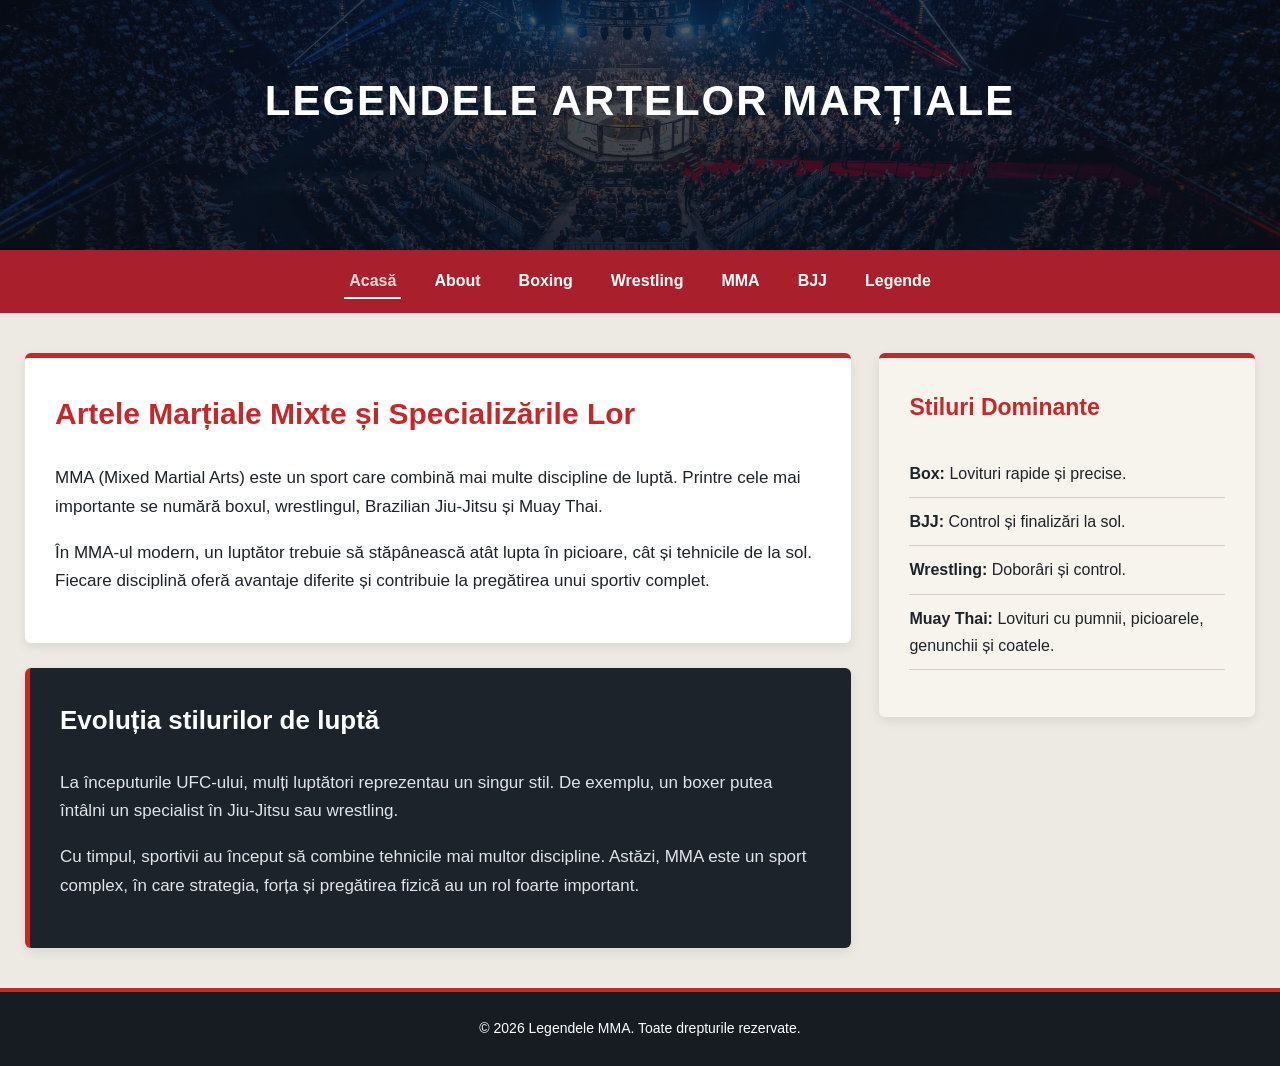
<file: index.html>
<!DOCTYPE html>
<html lang="ro">
<head>
    <meta charset="UTF-8">
    <meta http-equiv="refresh" content="0; url=Main_Page/Home.html">
    <title>Legendele Artelor Marțiale</title>
</head>
<body>
    <p>
        <a href="Main_Page/Home.html">Deschide site-ul</a>
    </p>
</body>
</html>
</file>
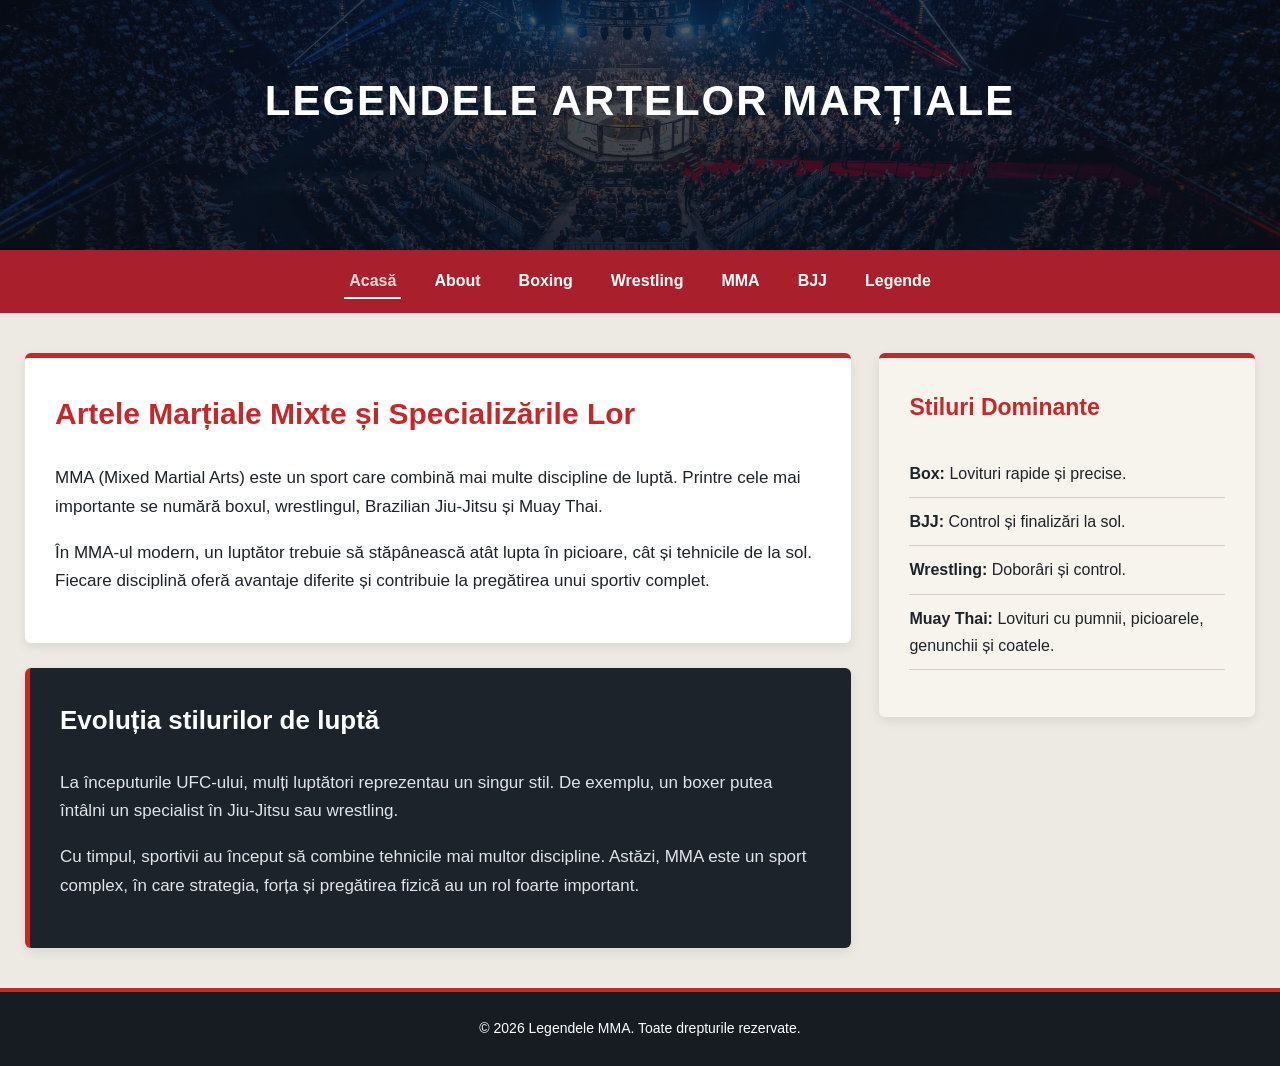
<file: Main_Page/Home.html>
<!DOCTYPE html>
<html lang="ro">
<head>
    <meta charset="UTF-8">
    <meta name="viewport" content="width=device-width, initial-scale=1.0">
    <title>Legendele Artelor Marțiale</title>
    <link rel="icon" href="../image/logo.png" type="image/png">
    <link rel="stylesheet" href="style.css">
</head>
<body>

    <header>
        <h1>Legendele Artelor Marțiale</h1>
    </header>

    <nav class="navbar">
        <ul class="nav-list">
            <li><a href="Home.html" class="active">Acasă</a></li>
            <li><a href="../Pages/About.html">About</a></li>
            <li><a href="../Pages/Box.html">Boxing</a></li>
            <li><a href="../Pages/Wrestling.html">Wrestling</a></li>
            <li><a href="../Pages/Mma.html">MMA</a></li>
            <li><a href="../Pages/Bjj.html">BJJ</a></li>
            <li><a href="../Pages/Legend's.html">Legende</a></li>
        </ul>
    </nav>

    <div class="layout-container">
        <main>
            <section>
                <h2>Artele Marțiale Mixte și Specializările Lor</h2>

                <p>
                    MMA (Mixed Martial Arts) este un sport care
                    combină mai multe discipline de luptă.
                    Printre cele mai importante se numără boxul,
                    wrestlingul, Brazilian Jiu-Jitsu și Muay Thai.
                </p>

                <p>
                    În MMA-ul modern, un luptător trebuie să
                    stăpânească atât lupta în picioare, cât și
                    tehnicile de la sol. Fiecare disciplină oferă
                    avantaje diferite și contribuie la pregătirea
                    unui sportiv complet.
                </p>
            </section>

            <article>
                <h3>Evoluția stilurilor de luptă</h3>

                <p>
                    La începuturile UFC-ului, mulți luptători
                    reprezentau un singur stil. De exemplu,
                    un boxer putea întâlni un specialist în
                    Jiu-Jitsu sau wrestling.
                </p>

                <p>
                    Cu timpul, sportivii au început să combine
                    tehnicile mai multor discipline.
                    Astăzi, MMA este un sport complex, în care
                    strategia, forța și pregătirea fizică
                    au un rol foarte important.
                </p>
            </article>
        </main>

        <aside>
            <h3>Stiluri Dominante</h3>
            <ul>
                <li><strong>Box:</strong> Lovituri rapide și precise.</li>
                <li><strong>BJJ:</strong> Control și finalizări la sol.</li>
                <li><strong>Wrestling:</strong> Doborâri și control.</li>
                <li><strong>Muay Thai:</strong> Lovituri cu pumnii, picioarele, genunchii și coatele.</li>
            </ul>
        </aside>
    </div>

    <footer>
        <p>&copy; 2026 Legendele MMA. Toate drepturile rezervate.</p>
    </footer>

</body>
</html>
</file>
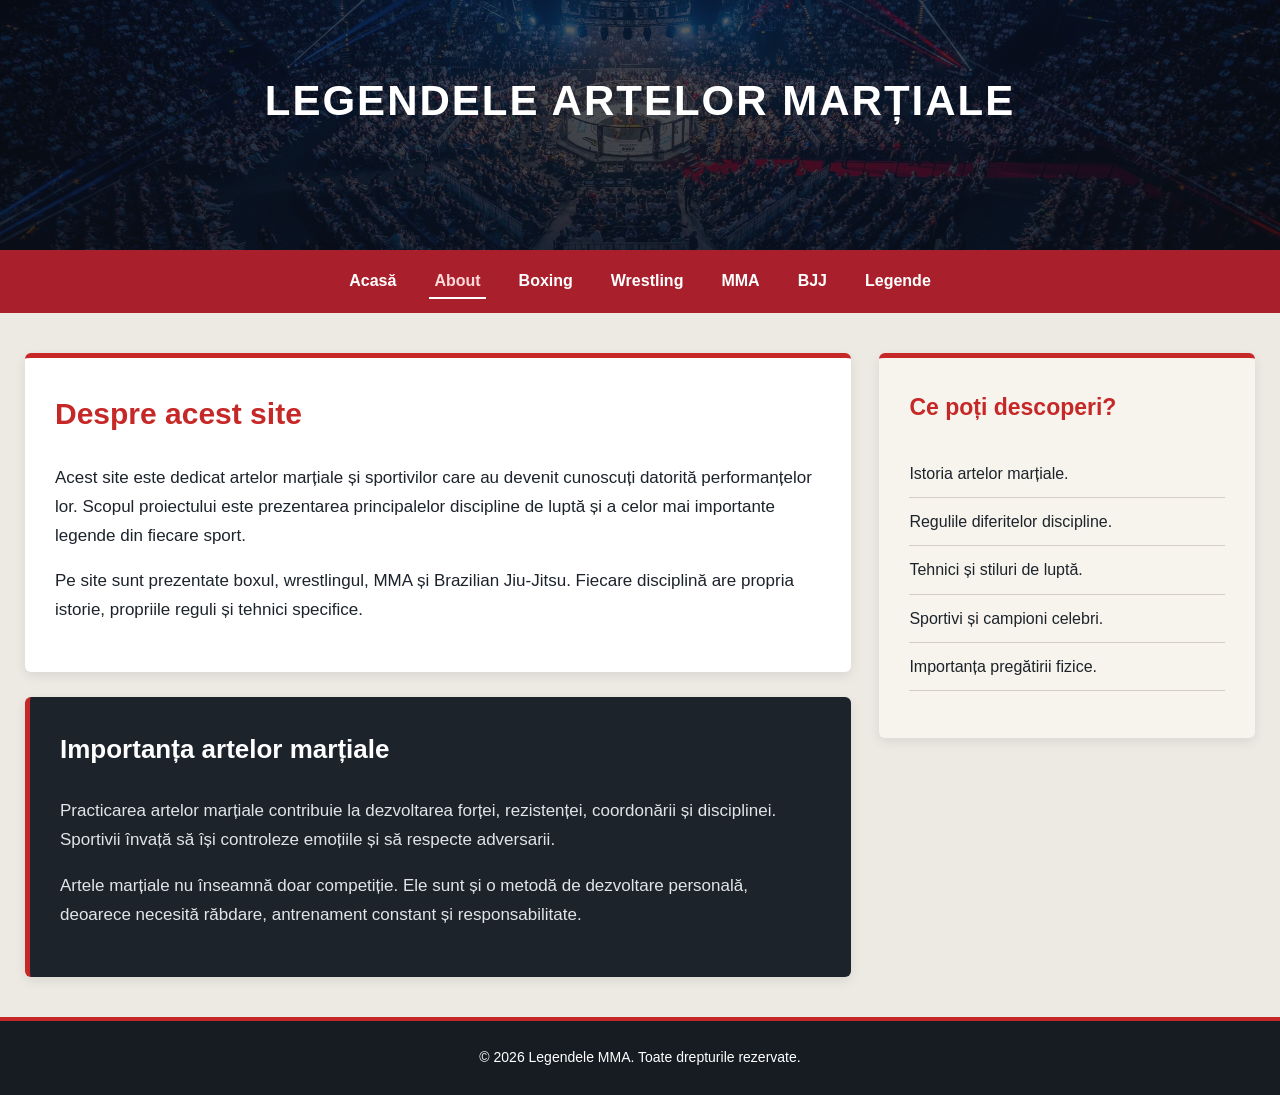
<file: Pages/About.html>
<!DOCTYPE html>
<html lang="ro">
<head>
    <meta charset="UTF-8">
    <meta name="viewport" content="width=device-width, initial-scale=1.0">
    <title>About - Legendele MMA</title>
    <link rel="icon" href="../image/logo.png" type="image/png">
    <link rel="stylesheet" href="../Main_Page/style.css">
</head>
<body>

    <header>
        <h1>Legendele Artelor Marțiale</h1>
    </header>

    <nav class="navbar">
        <ul class="nav-list">
            <li><a href="../Main_Page/Home.html">Acasă</a></li>
            <li><a href="About.html" class="active">About</a></li>
            <li><a href="Box.html">Boxing</a></li>
            <li><a href="Wrestling.html">Wrestling</a></li>
            <li><a href="Mma.html">MMA</a></li>
            <li><a href="Bjj.html">BJJ</a></li>
            <li><a href="Legend's.html">Legende</a></li>
        </ul>
    </nav>

    <div class="layout-container">
        <main>
            <section>
                <h2>Despre acest site</h2>

                <p>
                    Acest site este dedicat artelor marțiale și
                    sportivilor care au devenit cunoscuți datorită
                    performanțelor lor. Scopul proiectului este
                    prezentarea principalelor discipline de luptă
                    și a celor mai importante legende din fiecare sport.
                </p>

                <p>
                    Pe site sunt prezentate boxul, wrestlingul,
                    MMA și Brazilian Jiu-Jitsu. Fiecare disciplină
                    are propria istorie, propriile reguli și
                    tehnici specifice.
                </p>
            </section>

            <article>
                <h3>Importanța artelor marțiale</h3>

                <p>
                    Practicarea artelor marțiale contribuie
                    la dezvoltarea forței, rezistenței,
                    coordonării și disciplinei.
                    Sportivii învață să își controleze
                    emoțiile și să respecte adversarii.
                </p>

                <p>
                    Artele marțiale nu înseamnă doar competiție.
                    Ele sunt și o metodă de dezvoltare personală,
                    deoarece necesită răbdare, antrenament
                    constant și responsabilitate.
                </p>
            </article>
        </main>

        <aside>
            <h3>Ce poți descoperi?</h3>
            <ul>
                <li>Istoria artelor marțiale.</li>
                <li>Regulile diferitelor discipline.</li>
                <li>Tehnici și stiluri de luptă.</li>
                <li>Sportivi și campioni celebri.</li>
                <li>Importanța pregătirii fizice.</li>
            </ul>
        </aside>
    </div>

    <footer>
        <p>&copy; 2026 Legendele MMA. Toate drepturile rezervate.</p>
    </footer>

</body>
</html>
</file>
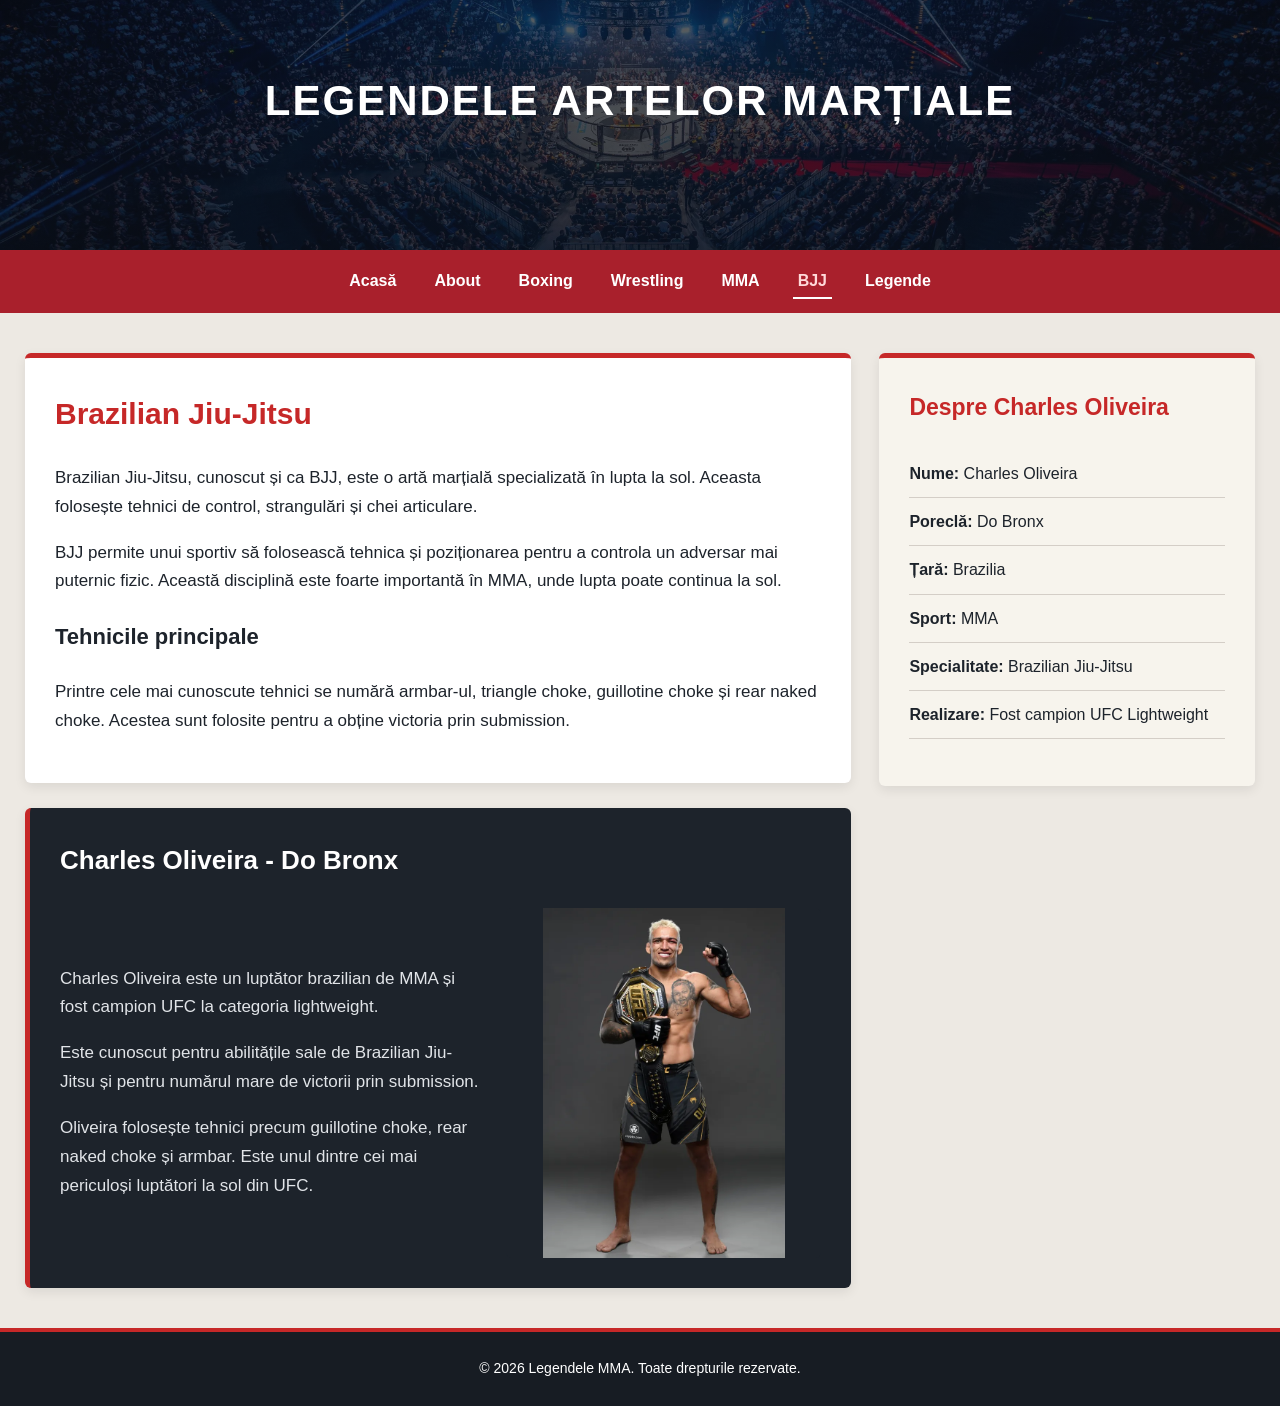
<file: Pages/Bjj.html>
<!DOCTYPE html>
<html lang="ro">
<head>
    <meta charset="UTF-8">
    <meta name="viewport" content="width=device-width, initial-scale=1.0">
    <title>BJJ - Legendele MMA</title>
    <link rel="icon" href="../image/logo.png" type="image/png">
    <link rel="stylesheet" href="../Main_Page/style.css">
</head>
<body>

    <header>
        <h1>Legendele Artelor Marțiale</h1>
    </header>

    <nav class="navbar">
        <ul class="nav-list">
            <li><a href="../Main_Page/Home.html">Acasă</a></li>
            <li><a href="About.html">About</a></li>
            <li><a href="Box.html">Boxing</a></li>
            <li><a href="Wrestling.html">Wrestling</a></li>
            <li><a href="Mma.html">MMA</a></li>
            <li><a href="Bjj.html" class="active">BJJ</a></li>
            <li><a href="Legend's.html">Legende</a></li>
        </ul>
    </nav>

    <div class="layout-container">
        <main>
            <section>
                <h2>Brazilian Jiu-Jitsu</h2>

                <p>
                    Brazilian Jiu-Jitsu, cunoscut și ca BJJ,
                    este o artă marțială specializată în
                    lupta la sol. Aceasta folosește tehnici
                    de control, strangulări și chei articulare.
                </p>

                <p>
                    BJJ permite unui sportiv să folosească
                    tehnica și poziționarea pentru a controla
                    un adversar mai puternic fizic.
                    Această disciplină este foarte importantă
                    în MMA, unde lupta poate continua la sol.
                </p>

                <h3>Tehnicile principale</h3>

                <p>
                    Printre cele mai cunoscute tehnici
                    se numără armbar-ul, triangle choke,
                    guillotine choke și rear naked choke.
                    Acestea sunt folosite pentru a obține
                    victoria prin submission.
                </p>
            </section>

            
<article>
    <h3>Charles Oliveira - Do Bronx</h3>

    <div class="fighter-row">

        <div class="fighter-text">
            <p>
                Charles Oliveira este un luptător brazilian
                de MMA și fost campion UFC la categoria
                lightweight.
            </p>

            <p>
                Este cunoscut pentru abilitățile sale
                de Brazilian Jiu-Jitsu și pentru numărul
                mare de victorii prin submission.
            </p>

            <p>
                Oliveira folosește tehnici precum
                guillotine choke, rear naked choke
                și armbar. Este unul dintre cei mai
                periculoși luptători la sol din UFC.
            </p>
        </div>

        <img src="../image/charles-oliveira.jpg"
             alt="Charles Oliveira"
             class="fighter-photo">

    </div>
</article>

        </main>

        <aside>
            <h3>Despre Charles Oliveira</h3>
            <ul>
                <li><strong>Nume:</strong> Charles Oliveira</li>
                <li><strong>Poreclă:</strong> Do Bronx</li>
                <li><strong>Țară:</strong> Brazilia</li>
                <li><strong>Sport:</strong> MMA</li>
                <li><strong>Specialitate:</strong> Brazilian Jiu-Jitsu</li>
                <li><strong>Realizare:</strong> Fost campion UFC Lightweight</li>
            </ul>
        </aside>
    </div>

    <footer>
        <p>&copy; 2026 Legendele MMA. Toate drepturile rezervate.</p>
    </footer>

</body>
</html>
</file>
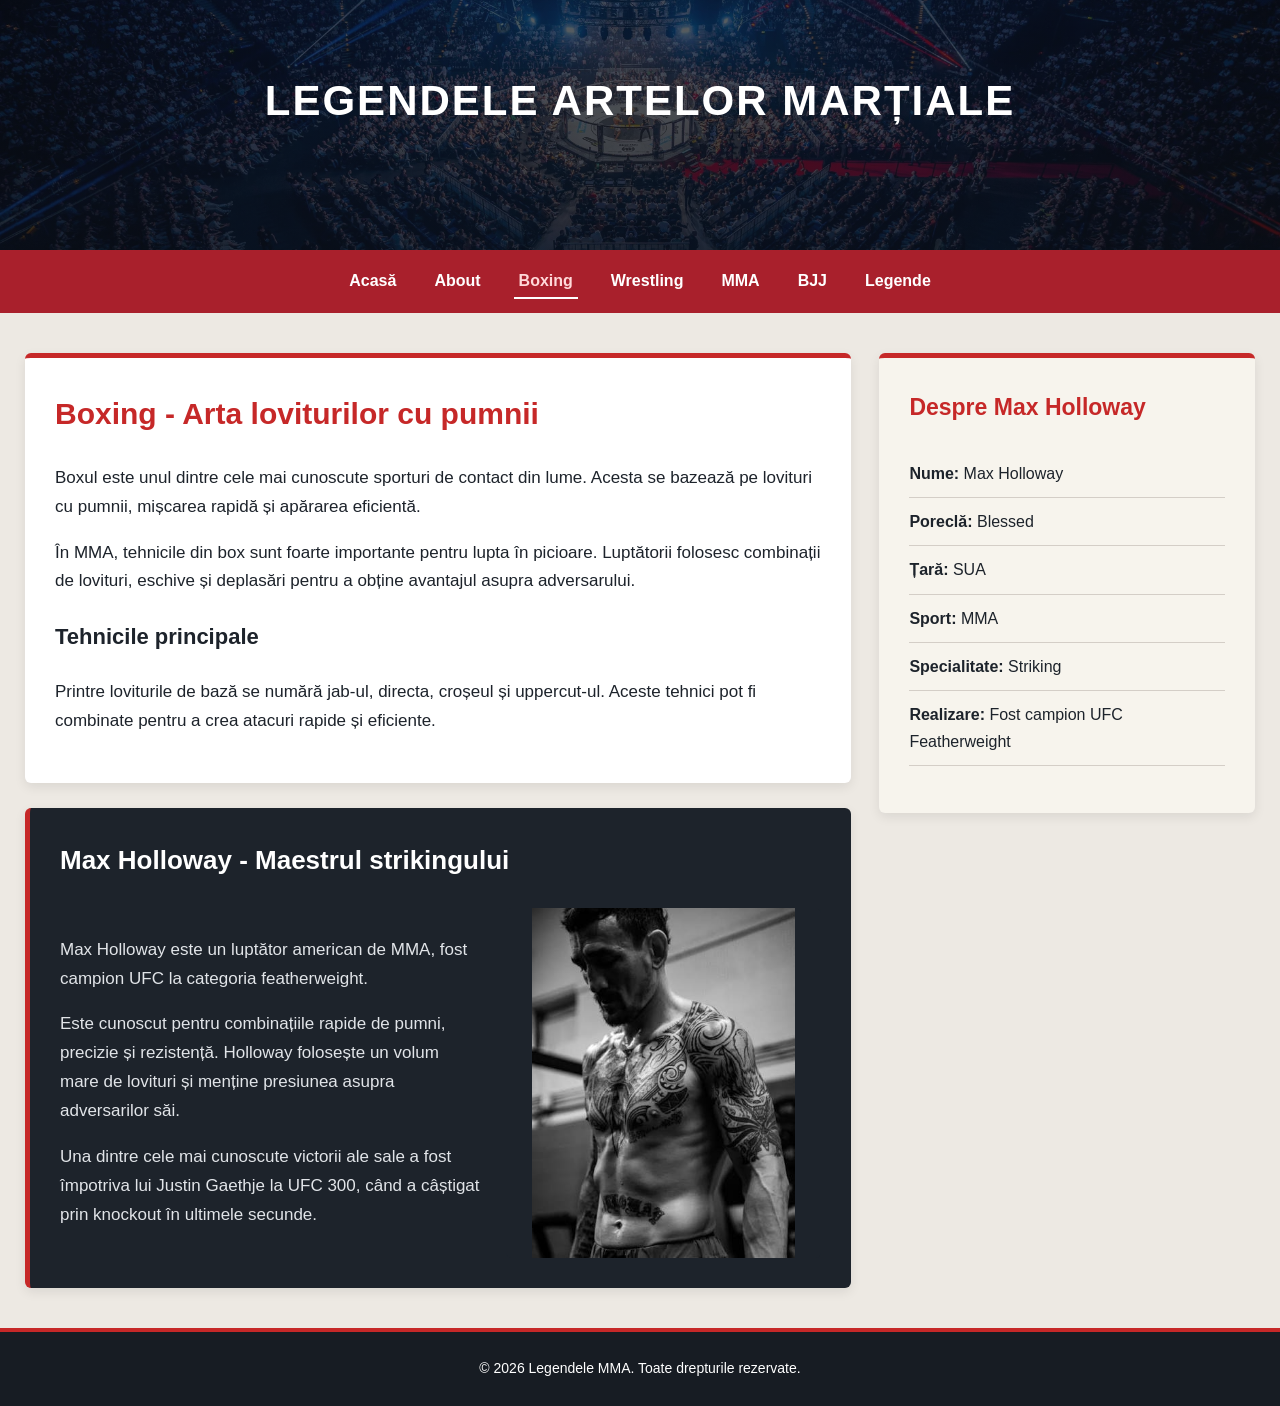
<file: Pages/Box.html>
<!DOCTYPE html>
<html lang="ro">
<head>
    <meta charset="UTF-8">
    <meta name="viewport" content="width=device-width, initial-scale=1.0">
    <title>Boxing - Legendele MMA</title>
    <link rel="icon" href="../image/logo.png" type="image/png">
    <link rel="stylesheet" href="../Main_Page/style.css">
</head>
<body>

    <header>
        <h1>Legendele Artelor Marțiale</h1>
    </header>

    <nav class="navbar">
        <ul class="nav-list">
            <li><a href="../Main_Page/Home.html">Acasă</a></li>
            <li><a href="About.html">About</a></li>
            <li><a href="Box.html" class="active">Boxing</a></li>
            <li><a href="Wrestling.html">Wrestling</a></li>
            <li><a href="Mma.html">MMA</a></li>
            <li><a href="Bjj.html">BJJ</a></li>
            <li><a href="Legend's.html">Legende</a></li>
        </ul>
    </nav>

    <div class="layout-container">
        <main>
            <section>
                <h2>Boxing - Arta loviturilor cu pumnii</h2>

                <p>
                    Boxul este unul dintre cele mai cunoscute
                    sporturi de contact din lume.
                    Acesta se bazează pe lovituri cu pumnii,
                    mișcarea rapidă și apărarea eficientă.
                </p>

                <p>
                    În MMA, tehnicile din box sunt foarte
                    importante pentru lupta în picioare.
                    Luptătorii folosesc combinații de lovituri,
                    eschive și deplasări pentru a obține
                    avantajul asupra adversarului.
                </p>

                <h3>Tehnicile principale</h3>

                <p>
                    Printre loviturile de bază se numără
                    jab-ul, directa, croșeul și uppercut-ul.
                    Aceste tehnici pot fi combinate pentru
                    a crea atacuri rapide și eficiente.
                </p>
            </section>

            
<article>
    <h3>Max Holloway - Maestrul strikingului</h3>

    <div class="fighter-row">

        <div class="fighter-text">
            <p>
                Max Holloway este un luptător american
                de MMA, fost campion UFC la categoria
                featherweight.
            </p>

            <p>
                Este cunoscut pentru combinațiile rapide
                de pumni, precizie și rezistență.
                Holloway folosește un volum mare de
                lovituri și menține presiunea asupra
                adversarilor săi.
            </p>

            <p>
                Una dintre cele mai cunoscute victorii
                ale sale a fost împotriva lui Justin
                Gaethje la UFC 300, când a câștigat
                prin knockout în ultimele secunde.
            </p>
        </div>

        <img src="../image/max-holloway.jpg"
             alt="Max Holloway"
             class="fighter-photo">

    </div>
</article>

        </main>

        <aside>
            <h3>Despre Max Holloway</h3>
            <ul>
                <li><strong>Nume:</strong> Max Holloway</li>
                <li><strong>Poreclă:</strong> Blessed</li>
                <li><strong>Țară:</strong> SUA</li>
                <li><strong>Sport:</strong> MMA</li>
                <li><strong>Specialitate:</strong> Striking</li>
                <li><strong>Realizare:</strong> Fost campion UFC Featherweight</li>
            </ul>
        </aside>
    </div>

    <footer>
        <p>&copy; 2026 Legendele MMA. Toate drepturile rezervate.</p>
    </footer>

</body>
</html>
</file>
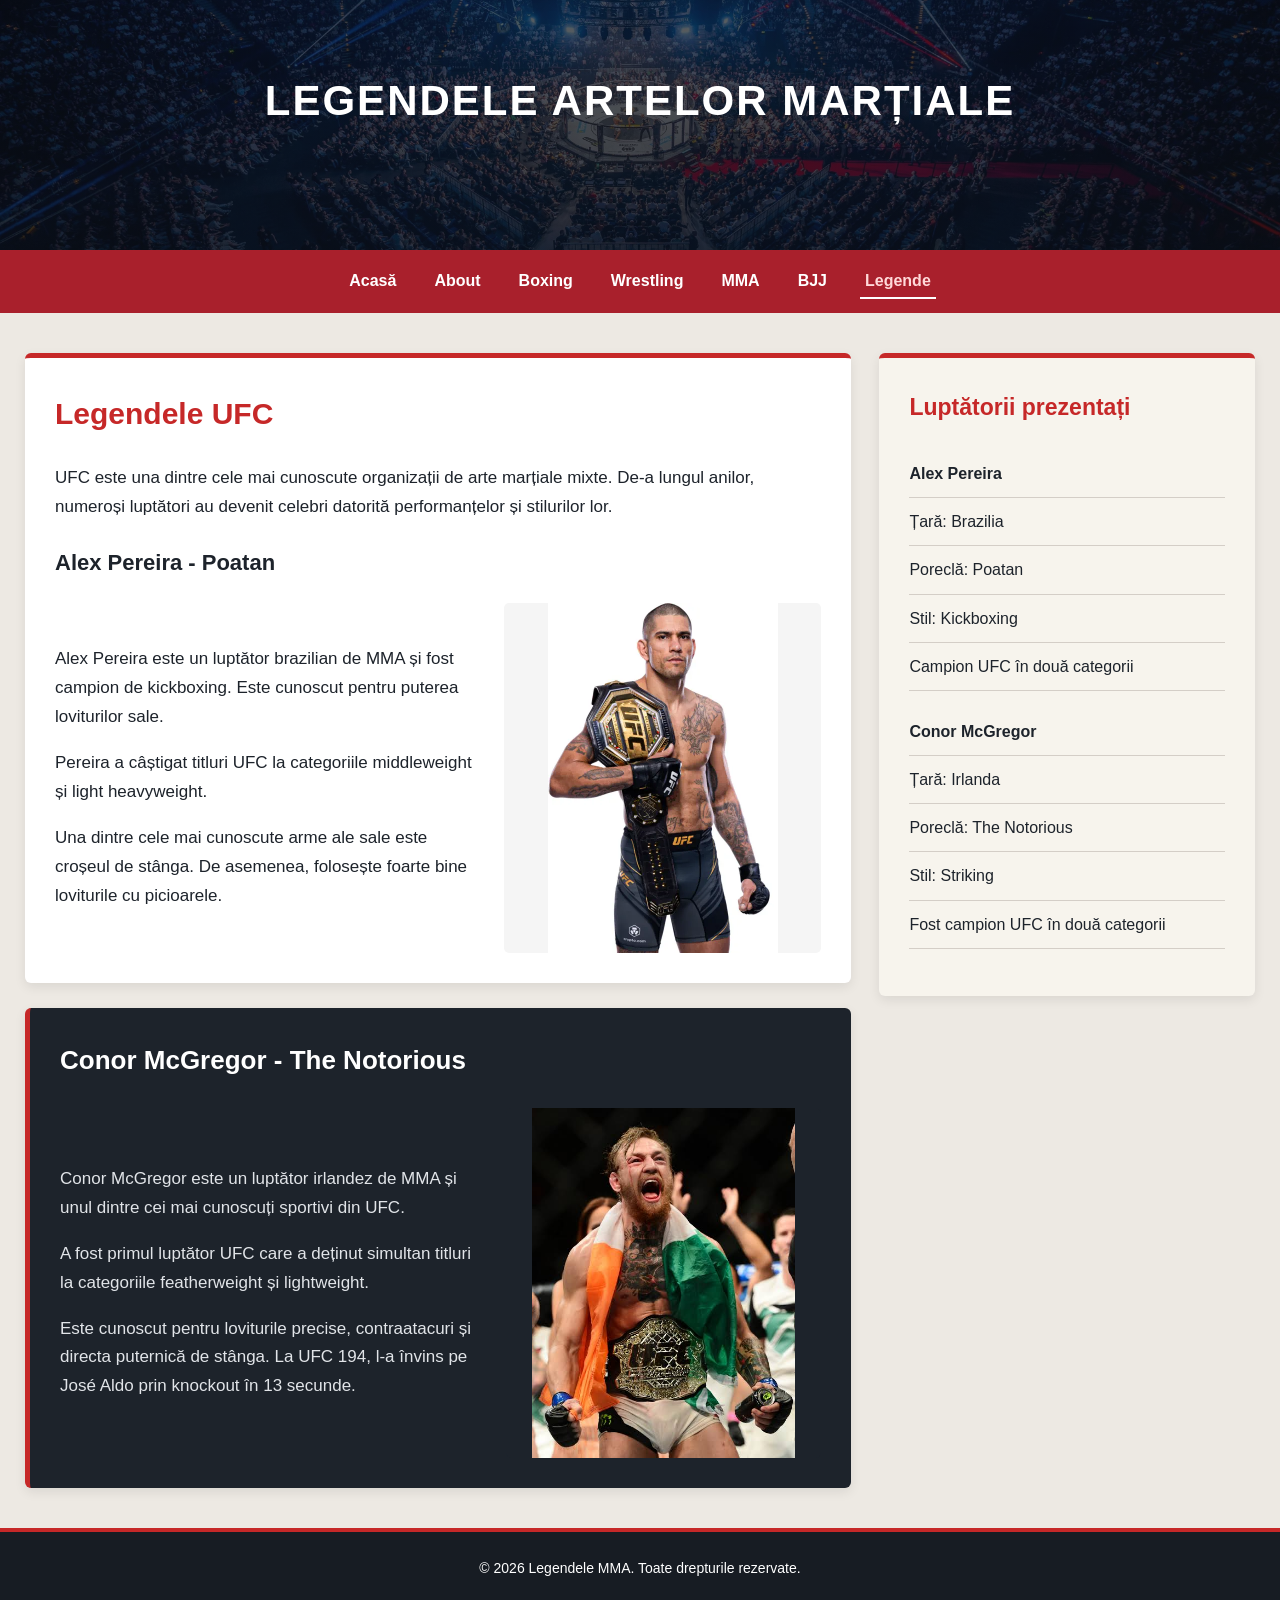
<file: Pages/Legend's.html>
<!DOCTYPE html>
<html lang="ro">
<head>
    <meta charset="UTF-8">
    <meta name="viewport" content="width=device-width, initial-scale=1.0">
    <title>Legendele UFC</title>
    <link rel="icon" href="../image/logo.png" type="image/png">
    <link rel="stylesheet" href="../Main_Page/style.css">
</head>
<body>

    <header>
        <h1>Legendele Artelor Marțiale</h1>
    </header>

    <nav class="navbar">
        <ul class="nav-list">
            <li><a href="../Main_Page/Home.html">Acasă</a></li>
            <li><a href="About.html">About</a></li>
            <li><a href="Box.html">Boxing</a></li>
            <li><a href="Wrestling.html">Wrestling</a></li>
            <li><a href="Mma.html">MMA</a></li>
            <li><a href="Bjj.html">BJJ</a></li>
            <li><a href="Legend's.html" class="active">Legende</a></li>
        </ul>
    </nav>

    <div class="layout-container">
        
<main>

    <section>
        <h2>Legendele UFC</h2>

        <p>
            UFC este una dintre cele mai cunoscute
            organizații de arte marțiale mixte.
            De-a lungul anilor, numeroși luptători
            au devenit celebri datorită performanțelor
            și stilurilor lor.
        </p>

        <h3>Alex Pereira - Poatan</h3>

        <div class="fighter-row">

            <div class="fighter-text">
                <p>
                    Alex Pereira este un luptător brazilian
                    de MMA și fost campion de kickboxing.
                    Este cunoscut pentru puterea
                    loviturilor sale.
                </p>

                <p>
                    Pereira a câștigat titluri UFC
                    la categoriile middleweight și
                    light heavyweight.
                </p>

                <p>
                    Una dintre cele mai cunoscute arme
                    ale sale este croșeul de stânga.
                    De asemenea, folosește foarte bine
                    loviturile cu picioarele.
                </p>
            </div>

            <img src="../image/alex-pereira.jpg"
                 alt="Alex Pereira"
                 class="fighter-photo">

        </div>
    </section>

    <article>
        <h3>Conor McGregor - The Notorious</h3>

        <div class="fighter-row">

            <div class="fighter-text">
                <p>
                    Conor McGregor este un luptător
                    irlandez de MMA și unul dintre cei
                    mai cunoscuți sportivi din UFC.
                </p>

                <p>
                    A fost primul luptător UFC care
                    a deținut simultan titluri la
                    categoriile featherweight
                    și lightweight.
                </p>

                <p>
                    Este cunoscut pentru loviturile
                    precise, contraatacuri și
                    directa puternică de stânga.
                    La UFC 194, l-a învins pe José
                    Aldo prin knockout în 13 secunde.
                </p>
            </div>

            <img src="../image/conor-mcgregor.jpg"
                 alt="Conor McGregor"
                 class="fighter-photo">

        </div>
    </article>

</main>


        <aside>
            <h3>Luptătorii prezentați</h3>

            <ul>
                <li><strong>Alex Pereira</strong></li>
                <li>Țară: Brazilia</li>
                <li>Poreclă: Poatan</li>
                <li>Stil: Kickboxing</li>
                <li>Campion UFC în două categorii</li>
            </ul>

            <ul>
                <li><strong>Conor McGregor</strong></li>
                <li>Țară: Irlanda</li>
                <li>Poreclă: The Notorious</li>
                <li>Stil: Striking</li>
                <li>Fost campion UFC în două categorii</li>
            </ul>
        </aside>
    </div>

    <footer>
        <p>&copy; 2026 Legendele MMA. Toate drepturile rezervate.</p>
    </footer>

</body>
</html>
</file>
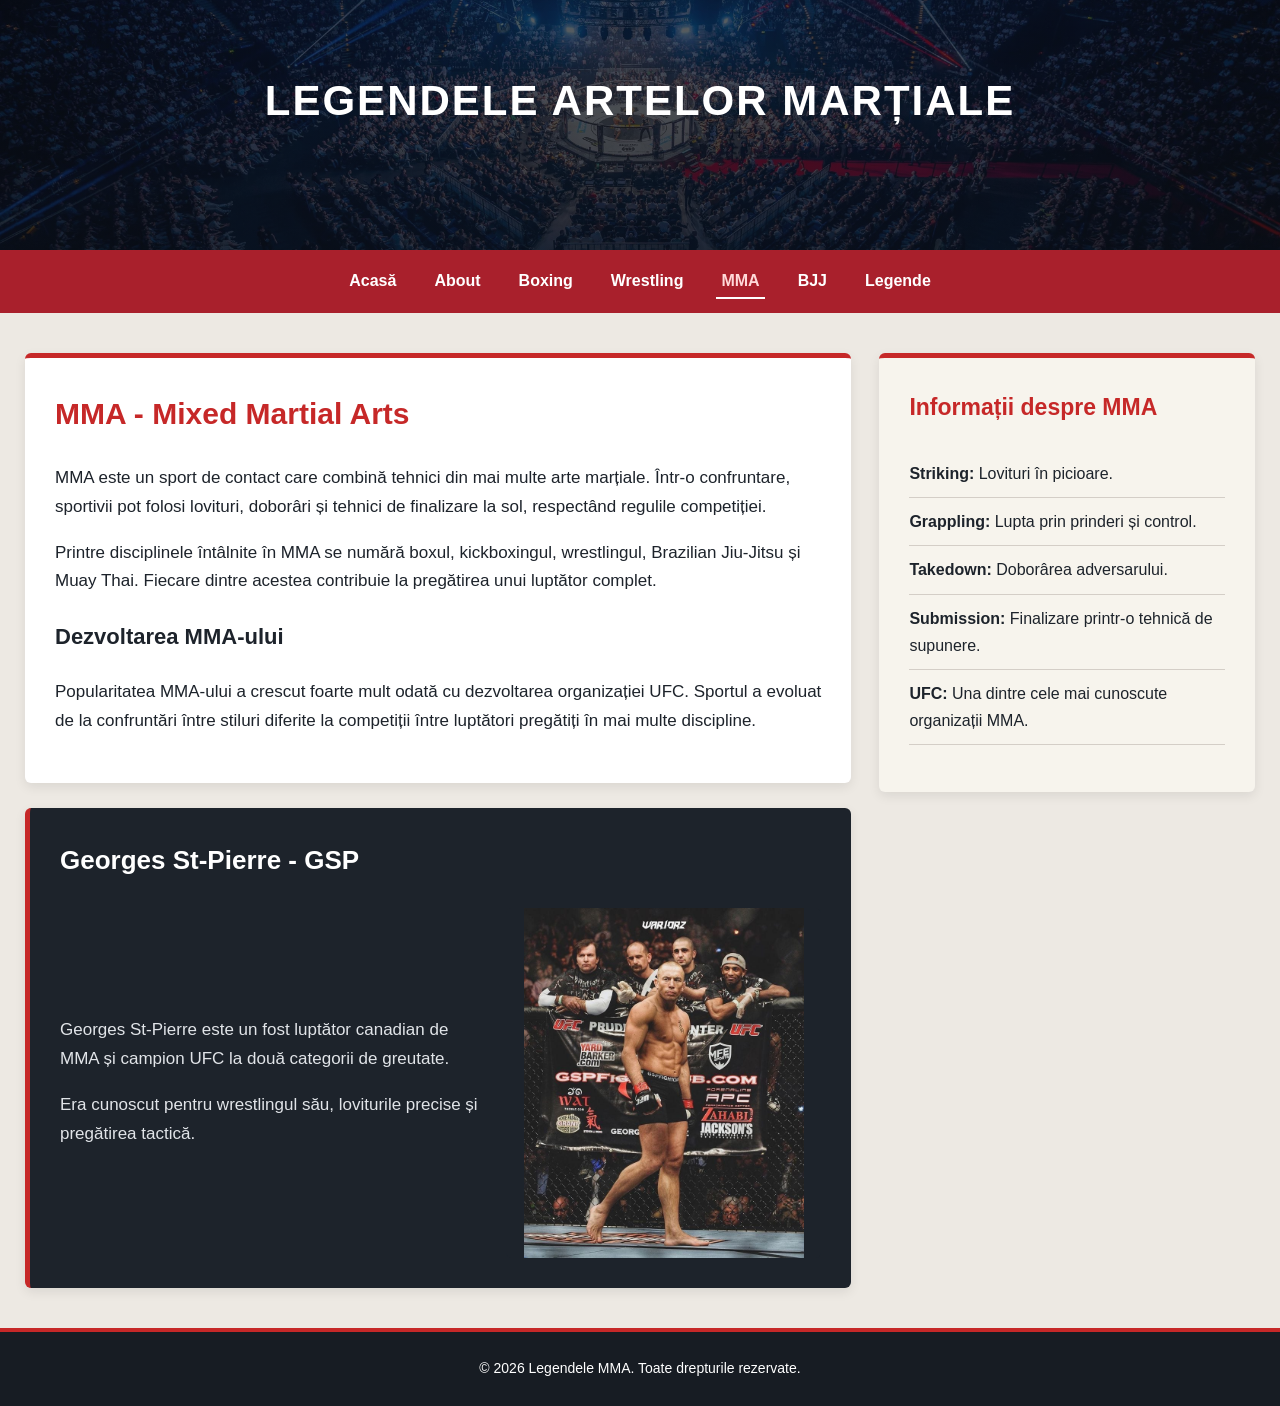
<file: Pages/Mma.html>
<!DOCTYPE html>
<html lang="ro">
<head>
    <meta charset="UTF-8">
    <meta name="viewport" content="width=device-width, initial-scale=1.0">
    <title>MMA - Legendele Artelor Marțiale</title>
    <link rel="icon" href="../image/logo.png" type="image/png">
    <link rel="stylesheet" href="../Main_Page/style.css">
</head>
<body>

    <header>
        <h1>Legendele Artelor Marțiale</h1>
    </header>

    <nav class="navbar">
        <ul class="nav-list">
            <li><a href="../Main_Page/Home.html">Acasă</a></li>
            <li><a href="About.html">About</a></li>
            <li><a href="Box.html">Boxing</a></li>
            <li><a href="Wrestling.html">Wrestling</a></li>
            <li><a href="Mma.html" class="active">MMA</a></li>
            <li><a href="Bjj.html">BJJ</a></li>
            <li><a href="Legend's.html">Legende</a></li>
        </ul>
    </nav>

    <div class="layout-container">
        <main>
            <section>
                <h2>MMA - Mixed Martial Arts</h2>

                <p>
                    MMA este un sport de contact care combină
                    tehnici din mai multe arte marțiale.
                    Într-o confruntare, sportivii pot folosi
                    lovituri, doborâri și tehnici de finalizare
                    la sol, respectând regulile competiției.
                </p>

                <p>
                    Printre disciplinele întâlnite în MMA
                    se numără boxul, kickboxingul, wrestlingul,
                    Brazilian Jiu-Jitsu și Muay Thai.
                    Fiecare dintre acestea contribuie
                    la pregătirea unui luptător complet.
                </p>

                <h3>Dezvoltarea MMA-ului</h3>

                <p>
                    Popularitatea MMA-ului a crescut foarte
                    mult odată cu dezvoltarea organizației UFC.
                    Sportul a evoluat de la confruntări între
                    stiluri diferite la competiții între
                    luptători pregătiți în mai multe discipline.
                </p> 
            </section>

            <article>
    <h3>Georges St-Pierre - GSP</h3>

    <div class="fighter-row">
        <div class="fighter-text">
            <p>
                Georges St-Pierre este un fost luptător
                canadian de MMA și campion UFC la două
                categorii de greutate.
            </p>

            <p>
                Era cunoscut pentru wrestlingul său,
                loviturile precise și pregătirea tactică.
            </p>
        </div>

        <img src="../image/georges-st-pierre.jpg"
             alt="Georges St-Pierre"
             class="fighter-photo">
    </div>
</article>
        </main>

        <aside>
            <h3>Informații despre MMA</h3>
            <ul>
                <li><strong>Striking:</strong> Lovituri în picioare.</li>
                <li><strong>Grappling:</strong> Lupta prin prinderi și control.</li>
                <li><strong>Takedown:</strong> Doborârea adversarului.</li>
                <li><strong>Submission:</strong> Finalizare printr-o tehnică de supunere.</li>
                <li><strong>UFC:</strong> Una dintre cele mai cunoscute organizații MMA.</li>
            </ul>
        </aside>
    </div>

    <footer>
        <p>&copy; 2026 Legendele MMA. Toate drepturile rezervate.</p>
    </footer>

</body>
</html>
</file>
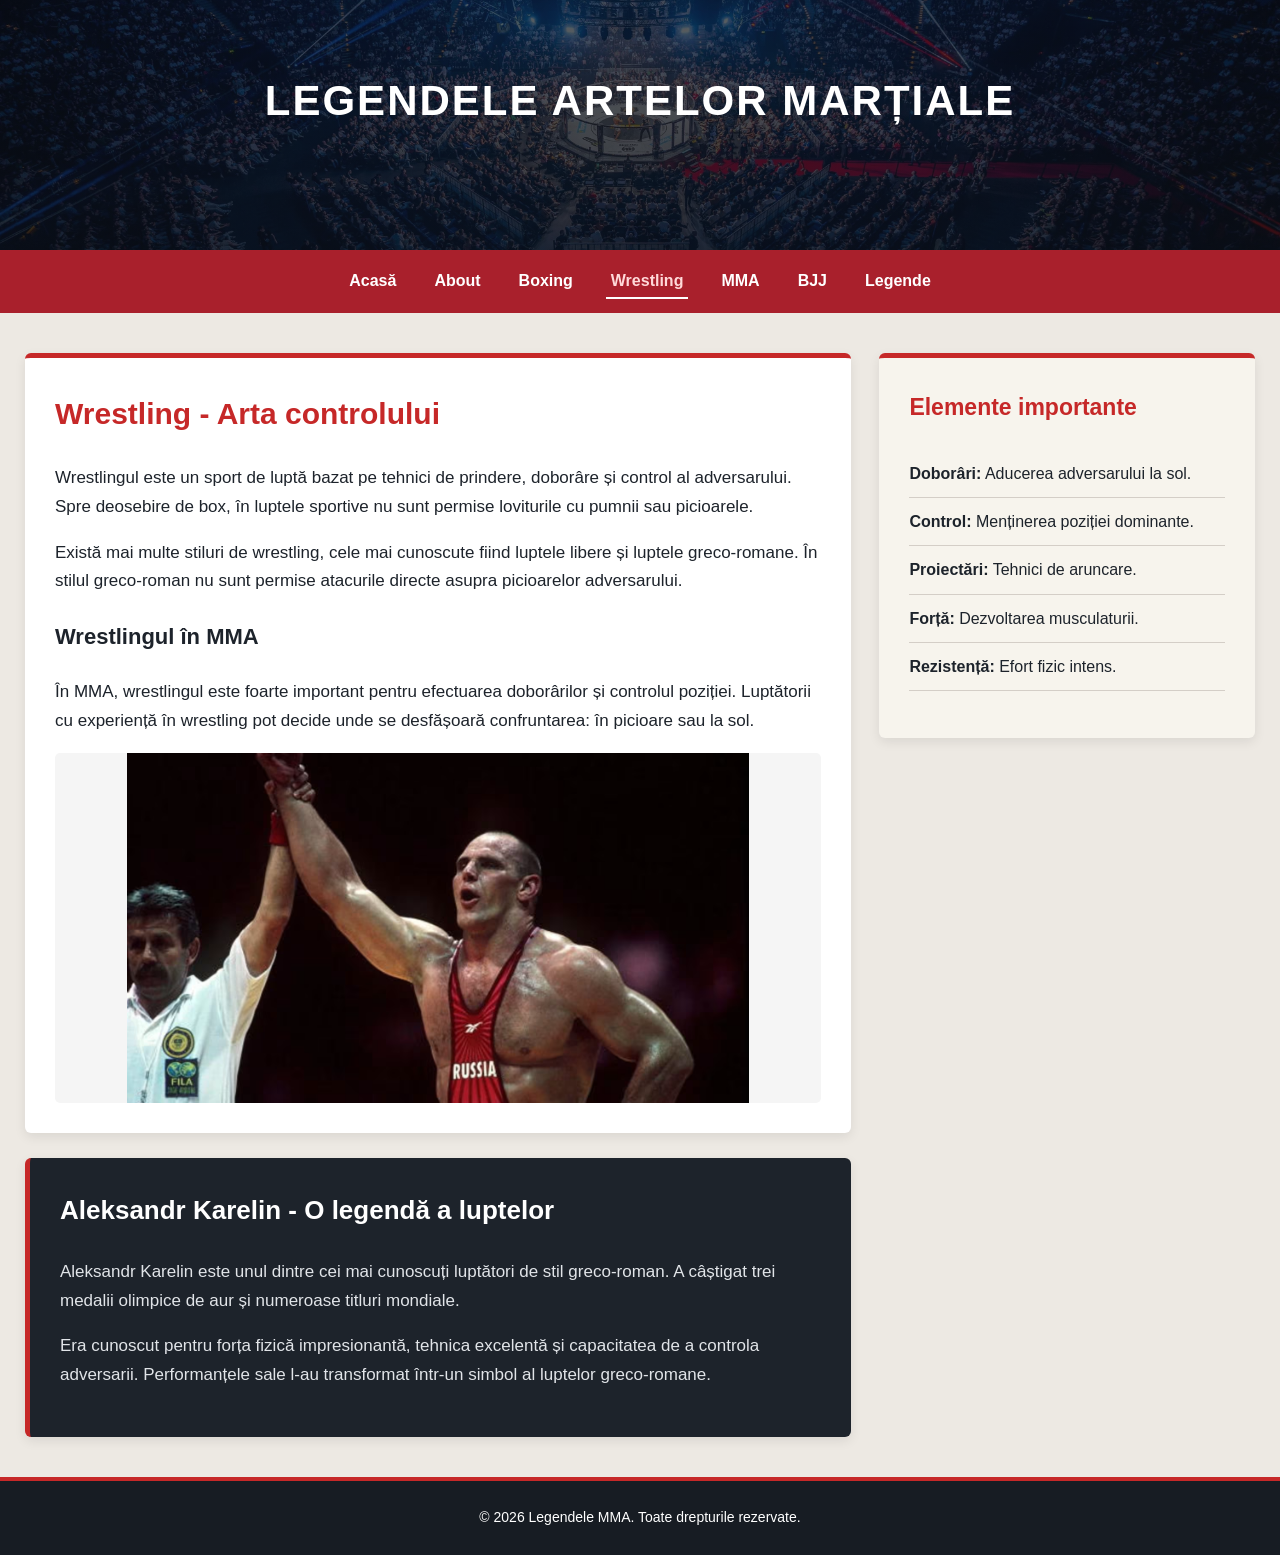
<file: Pages/Wrestling.html>
<!DOCTYPE html>
<html lang="ro">
<head>
    <meta charset="UTF-8">
    <meta name="viewport" content="width=device-width, initial-scale=1.0">
    <title>Wrestling - Legendele MMA</title>
    <link rel="icon" href="../image/logo.png" type="image/png">
    <link rel="stylesheet" href="../Main_Page/style.css">
</head>
<body>

    <header>
        <h1>Legendele Artelor Marțiale</h1>
    </header>

    <nav class="navbar">
        <ul class="nav-list">
            <li><a href="../Main_Page/Home.html">Acasă</a></li>
            <li><a href="About.html">About</a></li>
            <li><a href="Box.html">Boxing</a></li>
            <li><a href="Wrestling.html" class="active">Wrestling</a></li>
            <li><a href="Mma.html">MMA</a></li>
            <li><a href="Bjj.html">BJJ</a></li>
            <li><a href="Legend's.html">Legende</a></li>
        </ul>
    </nav>

    <div class="layout-container">
        <main>
            <section>
                <h2>Wrestling - Arta controlului</h2>

                <p>
                    Wrestlingul este un sport de luptă bazat
                    pe tehnici de prindere, doborâre și control
                    al adversarului. Spre deosebire de box,
                    în luptele sportive nu sunt permise
                    loviturile cu pumnii sau picioarele.
                </p>

                <p>
                    Există mai multe stiluri de wrestling,
                    cele mai cunoscute fiind luptele libere
                    și luptele greco-romane.
                    În stilul greco-roman nu sunt permise
                    atacurile directe asupra picioarelor
                    adversarului.
                </p>

                <h3>Wrestlingul în MMA</h3>

                <p>
                    În MMA, wrestlingul este foarte important
                    pentru efectuarea doborârilor și controlul
                    poziției. Luptătorii cu experiență în
                    wrestling pot decide unde se desfășoară
                    confruntarea: în picioare sau la sol.
                </p>

                <img src="../Wrestling.jpg"
     alt="Aleksandr Karelin"
     class="fighter-photo"> 
            </section>

            <article>
                <h3>Aleksandr Karelin - O legendă a luptelor</h3>

                <p>
                    Aleksandr Karelin este unul dintre cei mai
                    cunoscuți luptători de stil greco-roman.
                    A câștigat trei medalii olimpice de aur
                    și numeroase titluri mondiale.
                </p>

                <p>
                    Era cunoscut pentru forța fizică
                    impresionantă, tehnica excelentă și
                    capacitatea de a controla adversarii.
                    Performanțele sale l-au transformat
                    într-un simbol al luptelor greco-romane.
                </p>
            </article>
        </main>

        <aside>
            <h3>Elemente importante</h3>
            <ul>
                <li><strong>Doborâri:</strong> Aducerea adversarului la sol.</li>
                <li><strong>Control:</strong> Menținerea poziției dominante.</li>
                <li><strong>Proiectări:</strong> Tehnici de aruncare.</li>
                <li><strong>Forță:</strong> Dezvoltarea musculaturii.</li>
                <li><strong>Rezistență:</strong> Efort fizic intens.</li>
            </ul>
        </aside>
    </div>

    <footer>
        <p>&copy; 2026 Legendele MMA. Toate drepturile rezervate.</p>
    </footer>

</body>
</html>
</file>
<file: Main_Page/style.css>
* { box-sizing: border-box; }

body {
    margin: 0;
    background: #EDE9E3;
    color: #1D232B;
    font: 17px/1.7 Arial, sans-serif;
}

header {
    background: linear-gradient(#0A0F16AA, #0A0F16CC), url("../image/header-mma.jpg") center/cover;
    min-height: 250px;
    padding: 65px 20px;
    text-align: center;
}

header h1 {
    margin: 0;
    color: white;
    font-size: 42px;
    text-transform: uppercase;
    letter-spacing: 2px;
}

header p { color: #EEE; }

nav {
    background: #A9202C;
    padding: 17px;
}

nav ul {
    display: flex;
    justify-content: center;
    flex-wrap: wrap;
    gap: 28px;
    list-style: none;
    padding: 0;
    margin: 0;
}

nav a {
    color: white;
    text-decoration: none;
    font-size: 16px;
    font-weight: bold;
    padding: 8px 5px;
}

nav a:hover, nav a.active {
    color: #FFD9D9;
    border-bottom: 2px solid white;
}

.layout-container {
    max-width: 1300px;
    margin: 40px auto;
    padding: 0 25px;
    display: grid;
    grid-template-columns: minmax(0, 2.2fr) minmax(0, 1fr);
    gap: 28px;
    align-items: start;
}

main {
    min-width: 0;
    display: flex;
    flex-direction: column;
    gap: 25px;
}

section, article, aside {
    padding: 30px;
    border-radius: 6px;
    box-shadow: 0 4px 12px #00000015;
}

section {
    background: white;
    border-top: 5px solid #C62828;
}

section h2 { color: #C62828; font-size: 30px; margin-top: 0; }
section h3 { font-size: 22px; }
section p, article p { margin-bottom: 17px; }

article {
    background: #1D232B;
    color: white;
    border-left: 5px solid #C62828;
}

article h3 { font-size: 26px; margin-top: 0; }
article p { color: #E1E4E8; }

.fighter-row {
    display: grid;
    grid-template-columns: 1.2fr 0.9fr;
    align-items: center;
    gap: 25px;
}

.fighter-photo {
    display: block;
    width: 100%;
    height: 350px;
    object-fit: contain;
    background: #1D232B;
    border: none;
    border-radius: 5px;
}

section .fighter-photo { background: #F5F5F5; }

aside {
    background: #F7F4ED;
    border-top: 5px solid #C62828;
}

aside h3 { color: #C62828; font-size: 23px; margin-top: 0; }
aside ul { list-style: none; padding: 0; }
aside li { border-bottom: 1px solid #D4CEC7; padding: 10px 0; font-size: 16px; }

footer {
    background: #171C23;
    color: white;
    text-align: center;
    padding: 25px;
    border-top: 4px solid #C62828;
}

footer p { margin: 0; font-size: 14px; }

@media (max-width: 900px) {
    .layout-container, .fighter-row { grid-template-columns: 1fr; }
    .fighter-photo { height: 320px; }
}

@media (max-width: 600px) {
    header { min-height: 210px; padding: 40px 15px; }
    header h1 { font-size: 28px; }
    nav ul { gap: 15px; }
    nav a { font-size: 14px; }
    section, article, aside { padding: 20px; }
    section h2 { font-size: 25px; }
    article h3 { font-size: 23px; }
    .layout-container { margin: 25px auto; padding: 0 15px; }
}
</file>
